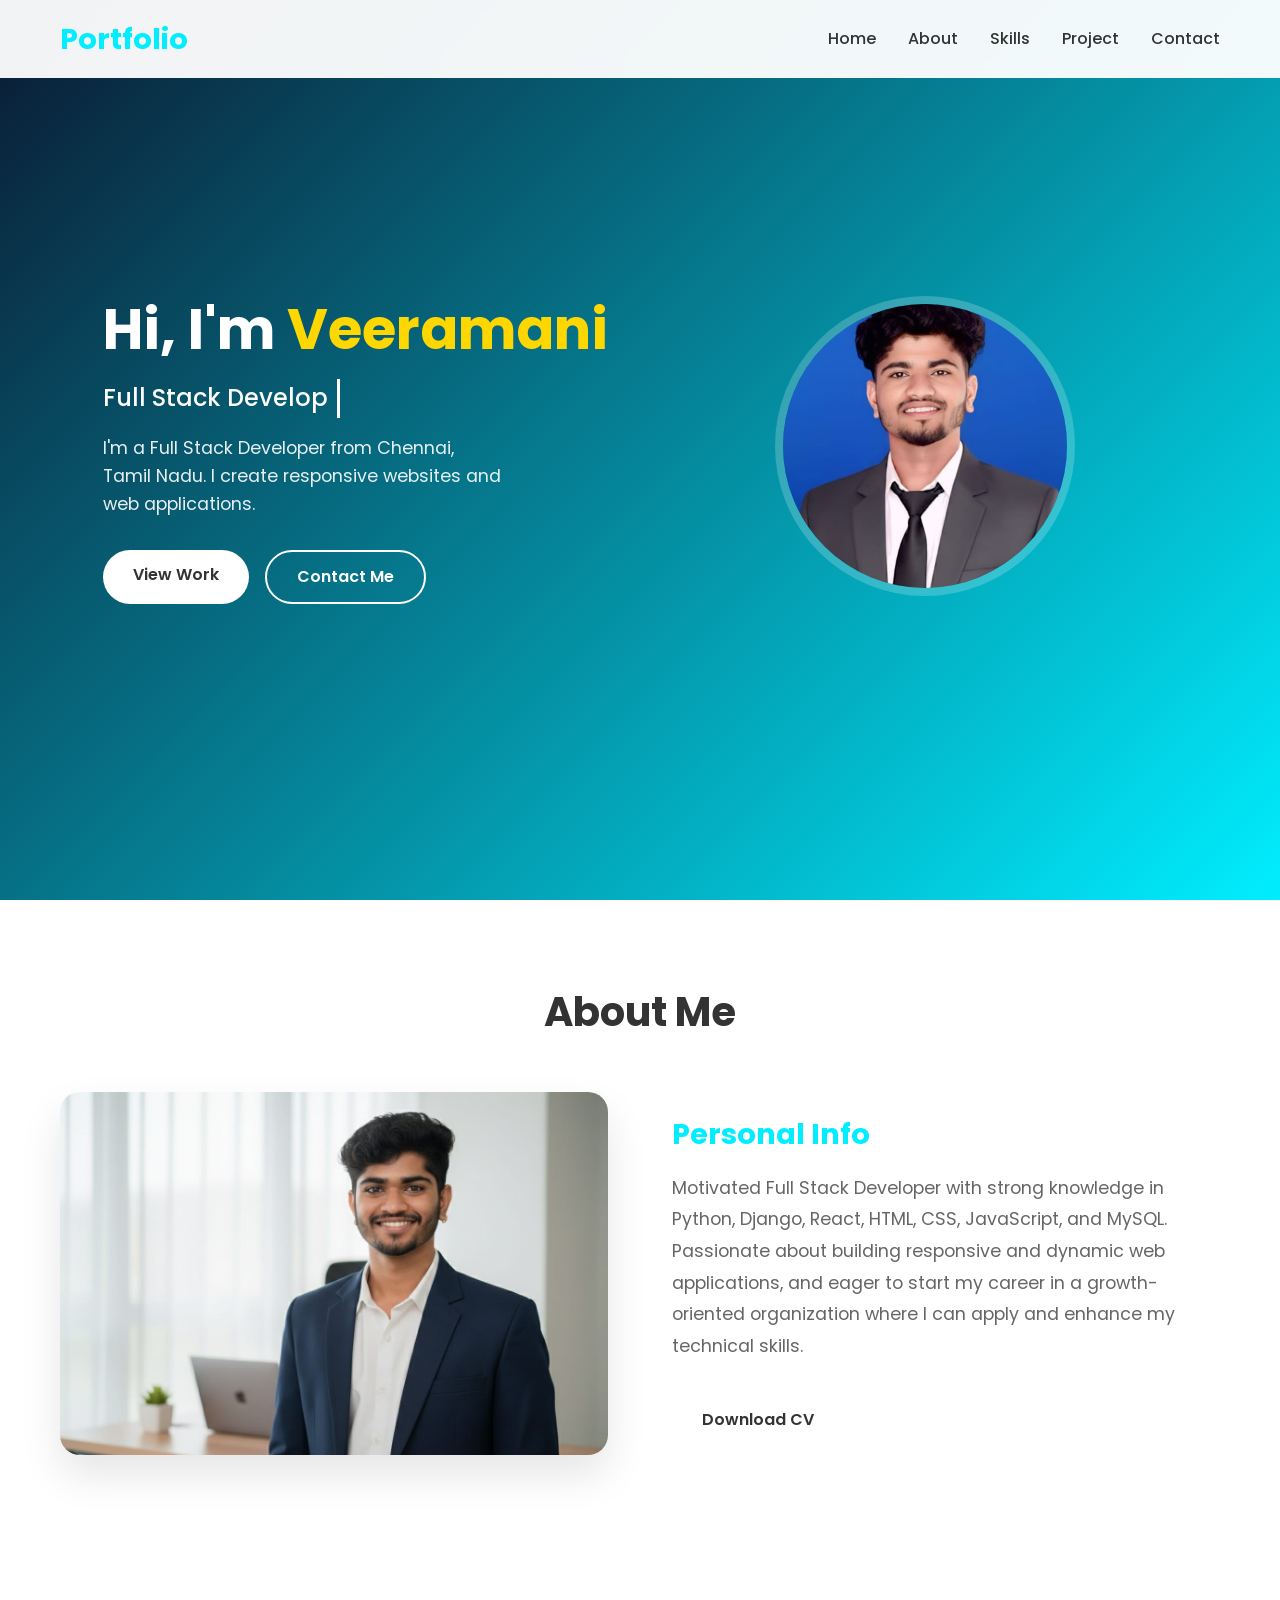
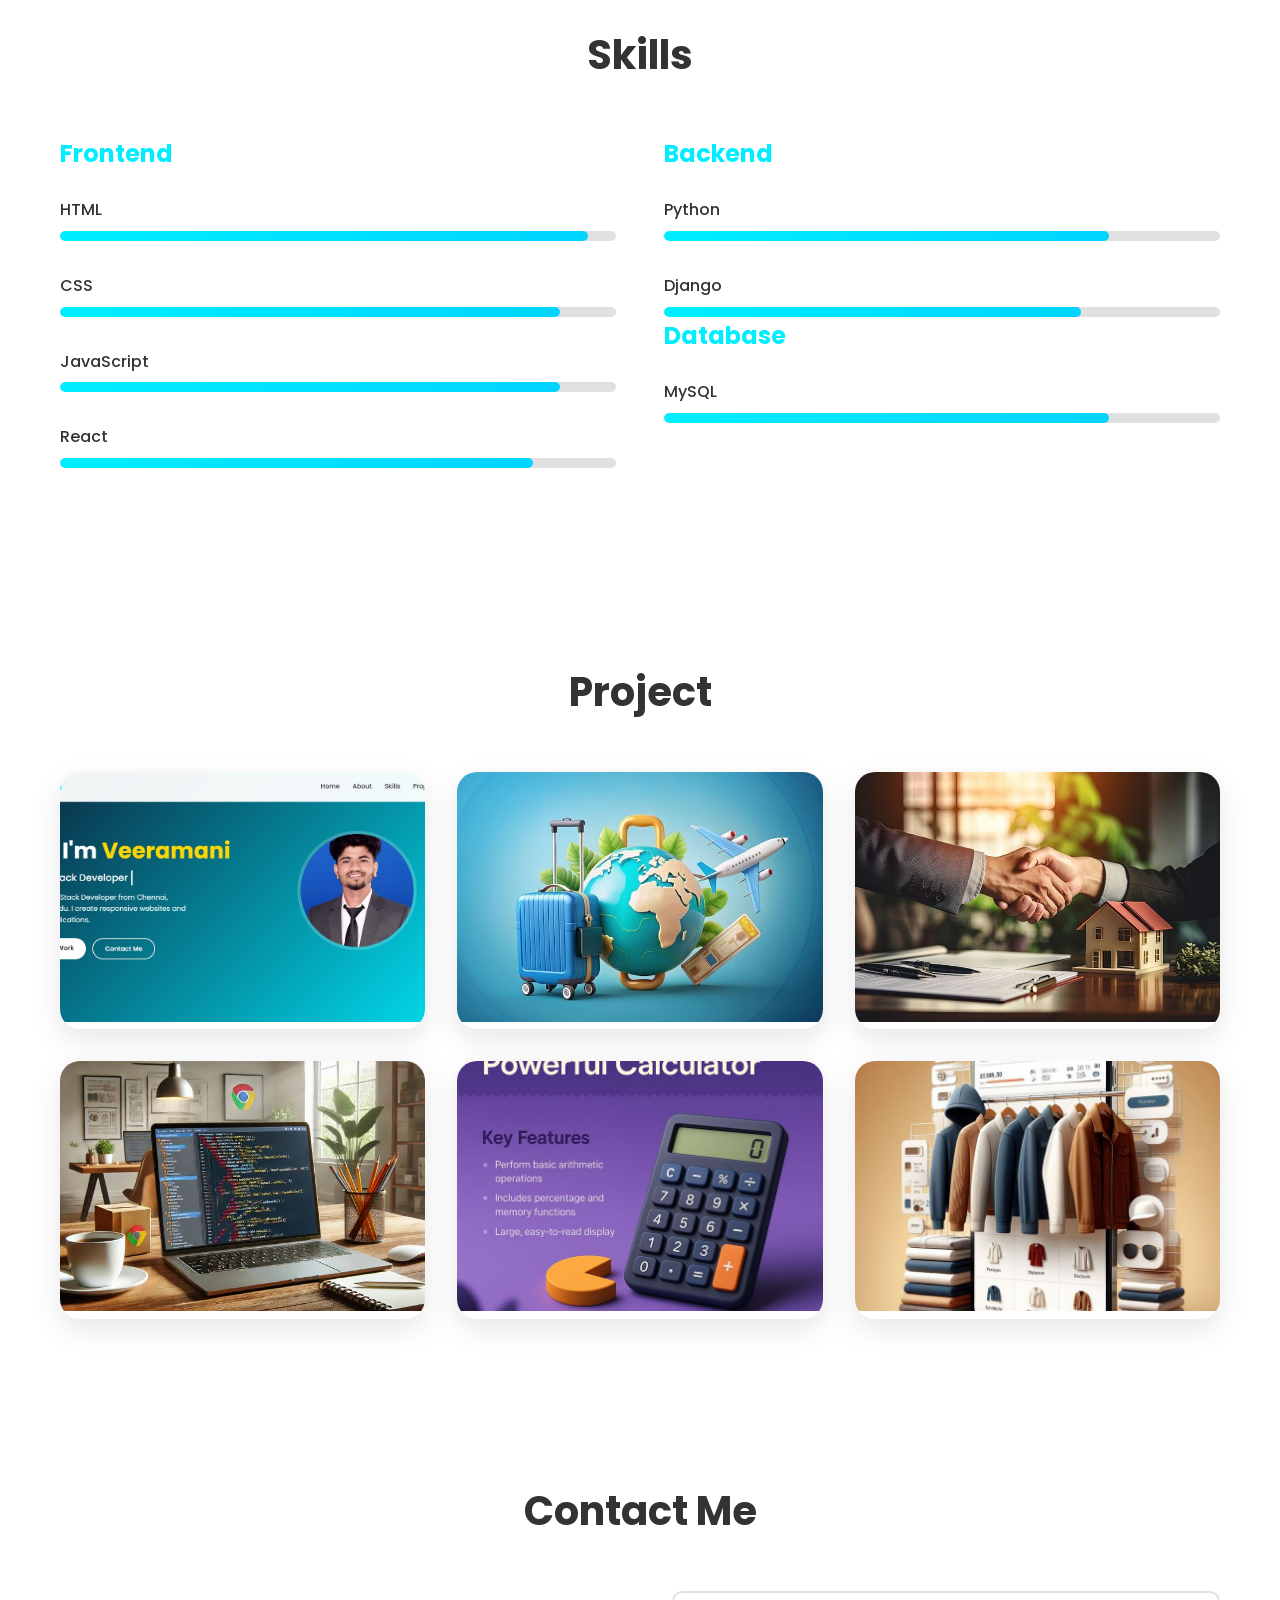
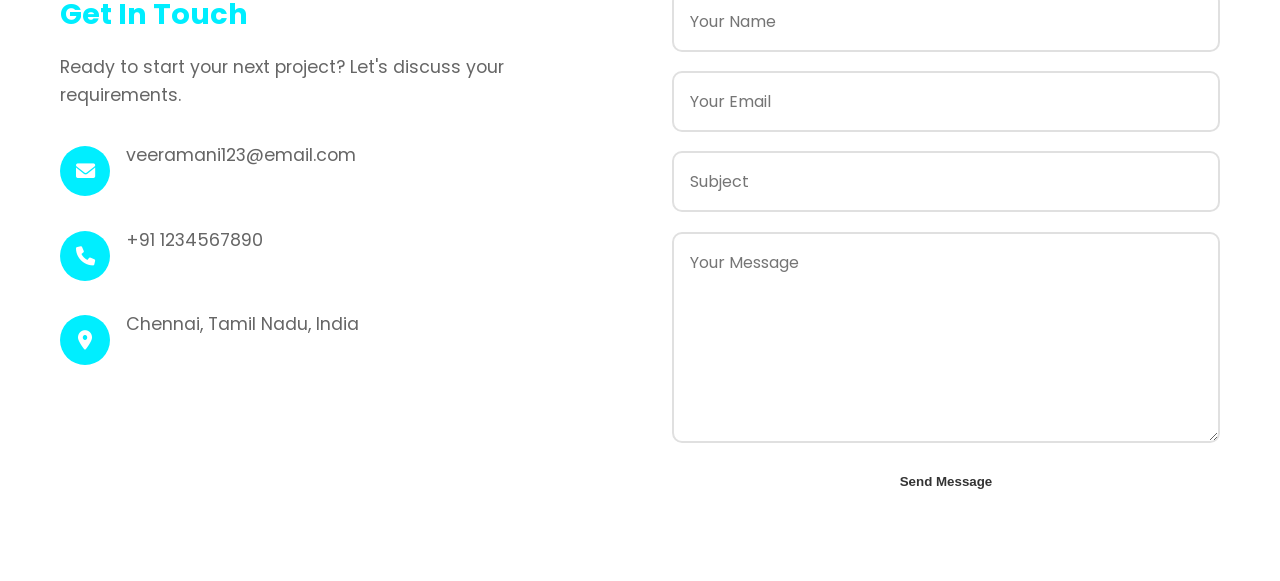
<file: index.html>
<!DOCTYPE html>
<html lang="en">

<head>
    <meta charset="UTF-8">
    <meta name="viewport" content="width=device-width, initial-scale=1.0">
    <title>Personal Portfolio Website</title>
    <link rel="stylesheet" href="style.css">
    <link rel="stylesheet" href="https://cdnjs.cloudflare.com/ajax/libs/font-awesome/6.0.0/css/all.min.css">
    <link href="https://fonts.googleapis.com/css2?family=Poppins:wght@300;400;500;600;700&display=swap"
        rel="stylesheet">
</head>

<body>
    <!-- Navigation -->
    <nav class="navbar">
        <div class="nav-container">
            <div class="logo">
                <a href="#">Portfolio</a>
            </div>
            <ul class="nav-menu">
                <li class="nav-item">
                    <a href="#home" class="nav-link">Home</a>
                </li>
                <li class="nav-item">
                    <a href="#about" class="nav-link">About</a>
                </li>
                <li class="nav-item">
                    <a href="#skills" class="nav-link">Skills</a>
                </li>
                <li class="nav-item">
                    <a href="#Project" class="nav-link">Project</a>
                </li>
                <li class="nav-item">
                    <a href="#contact" class="nav-link">Contact</a>
                </li>
            </ul>
            <div class="hamburger">
                <span class="bar"></span>
                <span class="bar"></span>
                <span class="bar"></span>
            </div>
        </div>
    </nav>

    <!-- Home Section -->
    <section id="home" class="home">
        <div class="home-container">
            <div class="home-content">
                <h1 class="h1-text">Hi, I'm <span class="colored-text">Veeramani</span></h1>
                <div class="typing">
                    <span class="text">Full-Stack Developer</span>
                    <span class="cursor">&nbsp;</span>
                </div>
                <p class="home-p">I'm a Full Stack Developer from Chennai, Tamil Nadu. I create responsive websites and
                    web applications.</p>
                <div class="home-btns">
                    <a href="#Project" class="btn">View Work</a>
                    <a href="#contact" class="btn btn-sec">Contact Me</a>
                </div>
            </div>
            <div class="home-img">
                <div class="img-box">
                    <img src="Image.jpeg" alt="Profile Image">
                </div>
            </div>
        </div>
    </section>

    <!-- About Section -->
    <section id="about" class="about">
        <div class="container">
            <h2 class="section-title">About Me</h2>
            <div class="about-container">
                <div class="about-img">
                    <img src="about img.jpeg" alt="About Image">
                </div>
                <div class="about-content">
                    <h3>Personal Info</h3>
                    <p>Motivated Full Stack Developer with strong knowledge in Python, Django, React, HTML, CSS,
                        JavaScript, and MySQL. Passionate about building responsive and dynamic web applications, and
                        eager to start my career in a growth-oriented organization where I can apply and enhance my
                        technical skills.</p>
                    <a href="Veeramani-FlowCV.pdf" class="btn">Download CV</a>
                </div>
            </div>
        </div>
    </section>

    <!-- Skills Section -->
    <section id="skills" class="skills">
        <div class="container">
            <h2 class="section-title">Skills</h2>
            <div class="skills-container">
                <div class="skill">
                    <h3>Frontend</h3>
                    <div class="skill-bar">
                        <span class="skill-name">HTML</span>
                        <div class="skill-progress">
                            <div class="progress" data-value="95"></div>
                        </div>
                    </div>
                    <div class="skill-bar">
                        <span class="skill-name">CSS</span>
                        <div class="skill-progress">
                            <div class="progress" data-value="90"></div>
                        </div>
                    </div>
                    <div class="skill-bar">
                        <span class="skill-name">JavaScript</span>
                        <div class="skill-progress">
                            <div class="progress" data-value="90"></div>
                        </div>
                    </div>
                    <div class="skill-bar">
                        <span class="skill-name">React</span>
                        <div class="skill-progress">
                            <div class="progress" data-value="85"></div>
                        </div>
                    </div>
                </div>
                <div class="skill">
                    <h3>Backend</h3>
                    <div class="skill-bar">
                        <span class="skill-name">Python</span>
                        <div class="skill-progress">
                            <div class="progress" data-value="80"></div>
                        </div>
                    </div>
                    <div class="skill-bar">
                        <span class="skill-name">Django</span>
                        <div class="skill-progress">
                            <div class="progress" data-value="75"></div>
                        </div>
                        <div class="skill">
                            <h3>Database</h3>
                            <div class="skill-bar">
                                <span class="skill-name">MySQL</span>
                                <div class="skill-progress">
                                    <div class="progress" data-value="80"></div>
                                </div>
                            </div>

                        </div>
                    </div>
                </div>
    </section>
    <!-- Portfolio Section -->
    <section id="Project" class="project">
        <div class="container">
            <h2 class="section-title">Project</h2>
            <div class="portfolio-grid">
                <div class="portfolio-item">
                    <img src="Port img .jpg" alt="Project 1">
                    <div class="portfolio-info">
                        <h3>Personal Portfolio Website</h3>
                        <p>sponsive personal portfolio website showcasing projects skills contact.</p>
                        <div class="portfolio-links">
                            <a href="#"><i class="fab fa-github"></i></a>
                            <a href="https://veeramani989.github.io/Portfolio/"><i class="fas fa-external-link-alt"></i></a>
                        </div>
                    </div>
                </div>
                <div class="portfolio-item">
                    <img src="travel img.jpg" alt="Project 2">
                    <div class="portfolio-info">
                        <h3>Travel agency Website</h3>
                        <p>Responsive travel agency website with tour packages booking.</p>
                        <div class="portfolio-links">
                            <a href="https://github.com/Veeramani989/Travel_Agency"><i class="fab fa-github"></i></a>
                            <a href="#"><i class="fas fa-external-link-alt"></i></a>
                        </div>
                    </div>
                </div>
                <div class="portfolio-item">
                    <img src="Real Estate.jpg" alt="Project 2">
                    <div class="portfolio-info">
                        <h3>Real Estate Website</h3>
                        <p>Responsive real estate website with property listings and search.</p>
                        <div class="portfolio-links">
                            <a href="#"><i class="fab fa-github"></i></a>
                            <a href="#"><i class="fas fa-external-link-alt"></i></a>
                        </div>
                    </div>
                </div>
                <div class="portfolio-item">
                    <img src="crud.jpg" alt="Project 2">
                    <div class="portfolio-info">
                        <h3>CRUD OPERATION</h3>
                        <p>Web application implementing create read update delete operations.</p>
                        <div class="portfolio-links">
                            <a href="https://github.com/Veeramani989/CRUD_OPERATION"><i class="fab fa-github"></i></a>
                            <a href="#"><i class="fas fa-external-link-alt"></i></a>
                        </div>
                    </div>
                </div>
                 <div class="portfolio-item">
                    <img src="Calculater.jpg" alt="Project 2">
                    <div class="portfolio-info">
                        <h3>CALCULATOR PROJECT</h3>
                        <p>Simple calculator application performing basic arithmetic operations</p>
                        <div class="portfolio-links">
                            <a href="https://github.com/Veeramani989/CALCULATOR_PROJECT"><i class="fab fa-github"></i></a>
                            <a href="#"><i class="fas fa-external-link-alt"></i></a>
                        </div>
                    </div>
                </div>
                 <div class="portfolio-item">
                    <img src="E commerce.jpg" alt="Project 2">
                    <div class="portfolio-info">
                        <h3>E-commerce</h3>
                        <p>Web application implementing create read update delete operations.</p>
                        <div class="portfolio-links">
                            <a href="https://github.com/Veeramani989/CRUD_OPERATION"><i class="fab fa-github"></i></a>
                            <a href="#"><i class="fas fa-external-link-alt"></i></a>
                        </div>
                    </div>
                </div>
            </div>
        </div>
    </section>

    <!-- Contact Section -->
    <section id="contact" class="contact">
        <div class="container">
            <h2 class="section-title">Contact Me</h2>
            <div class="contact-content">
                <div class="contact-left">
                    <h3>Get In Touch</h3>
                    <p>Ready to start your next project? Let's discuss your requirements.</p>
                    <div class="contact-info">
                        <div class="info-item">
                            <i class="fas fa-envelope"></i> 
                            <p>veeramani123@email.com</p>
                        </div>
                        <div class="info-item">
                            <i class="fas fa-phone"></i>
                            <p>+91 1234567890</p>
                        </div>
                        <div class="info-item">
                            <i class="fas fa-map-marker-alt"></i>
                            <p>Chennai, Tamil Nadu, India</p>
                        </div>
                    </div>
                </div>
                <div class="contact-right">
                    <form class="contact-form">
                        <input type="text" placeholder="Your Name" required>
                        <input type="email" placeholder="Your Email" required>
                        <input type="text" placeholder="Subject" required>
                        <textarea placeholder="Your Message" rows="7" required></textarea>
                        <button type="submit" class="btn">Send Message</button>
                    </form>
                </div>
            </div>
        </div>
    </section>

    <script src="script.js"></script>
</body>
</html>
</file>
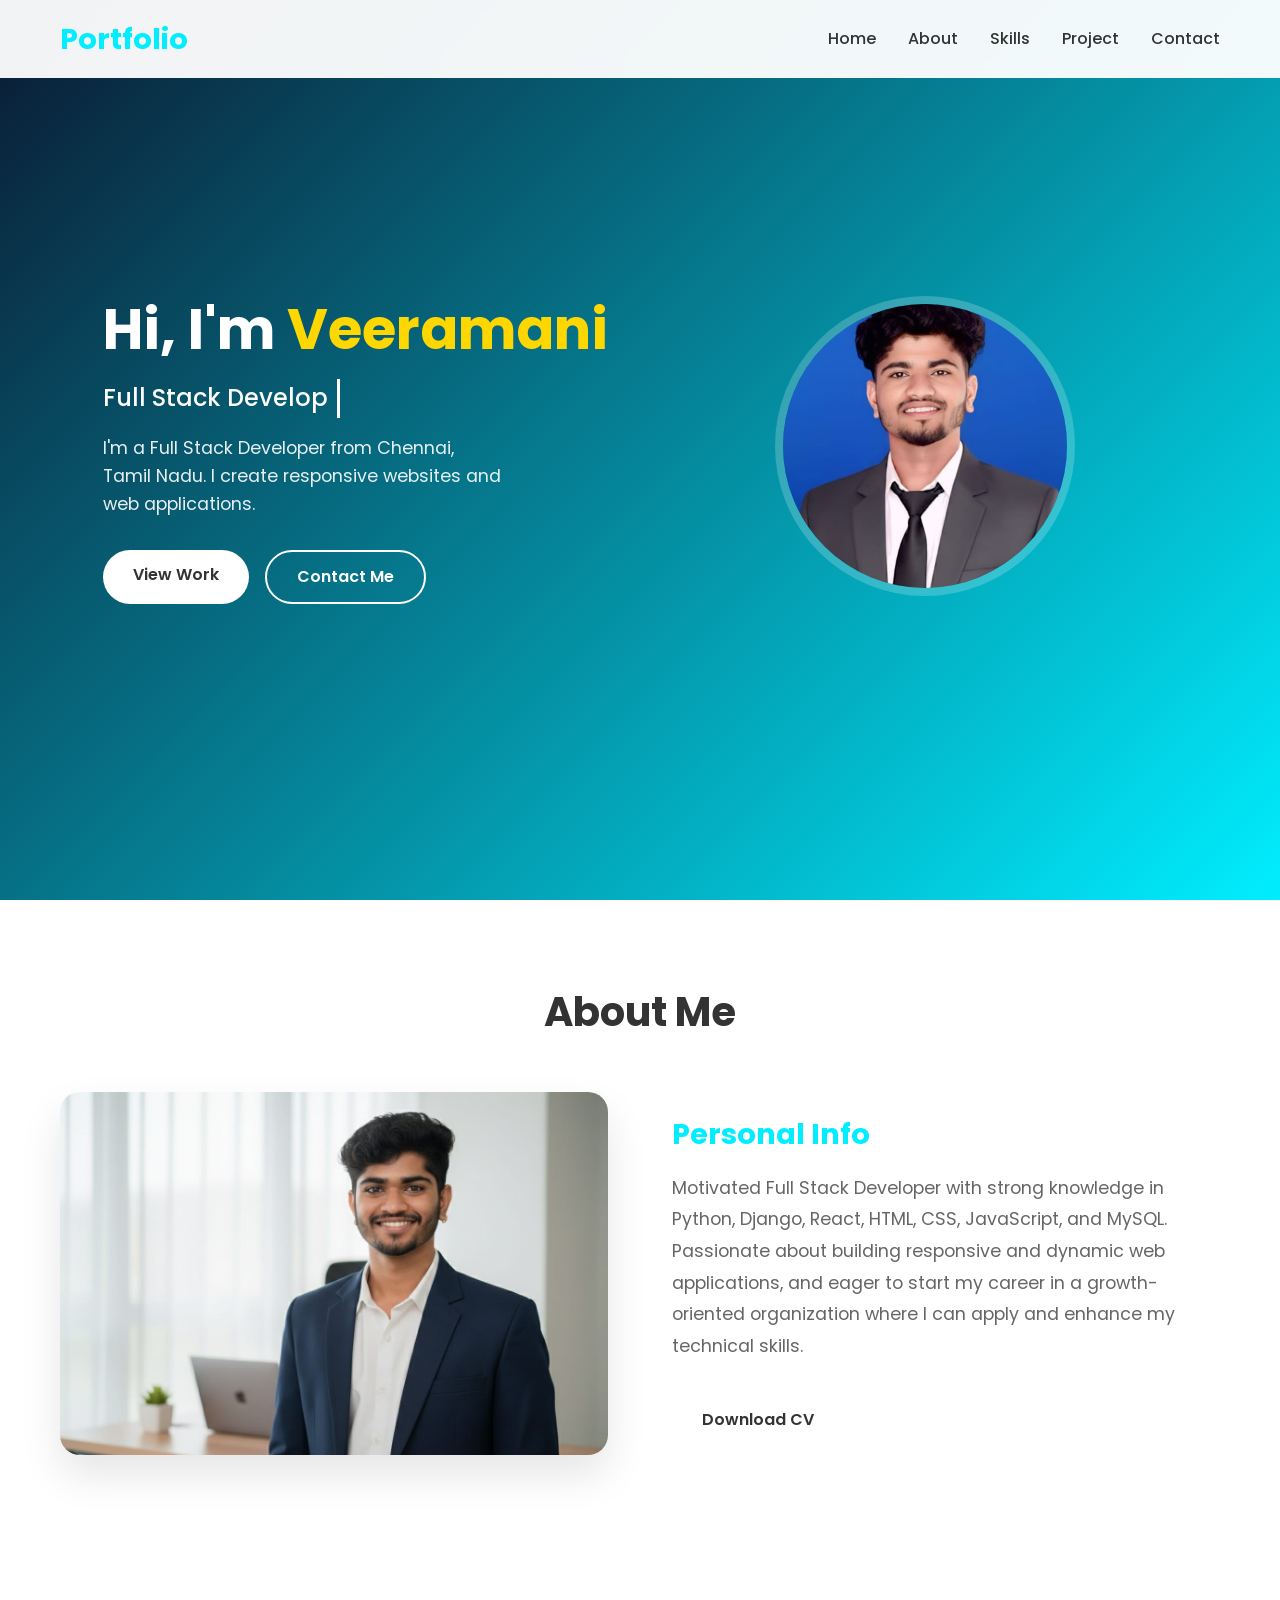
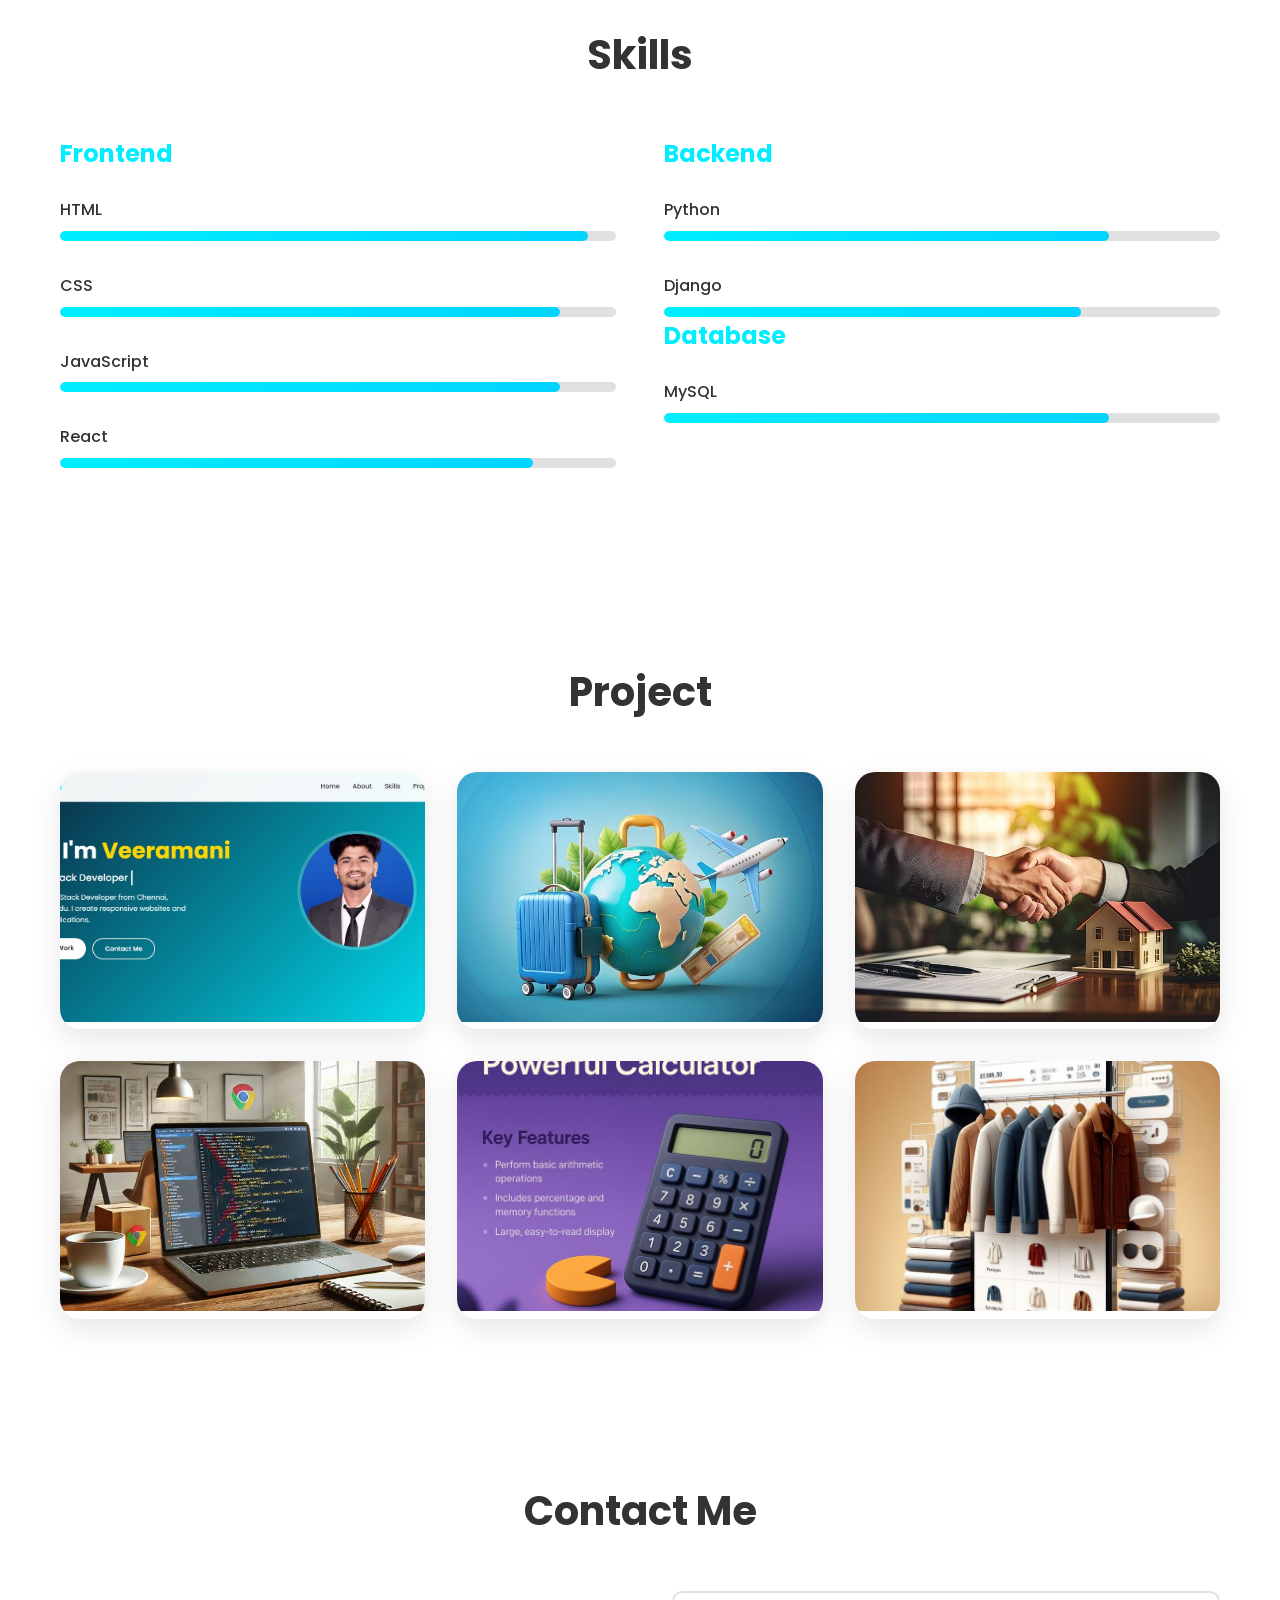
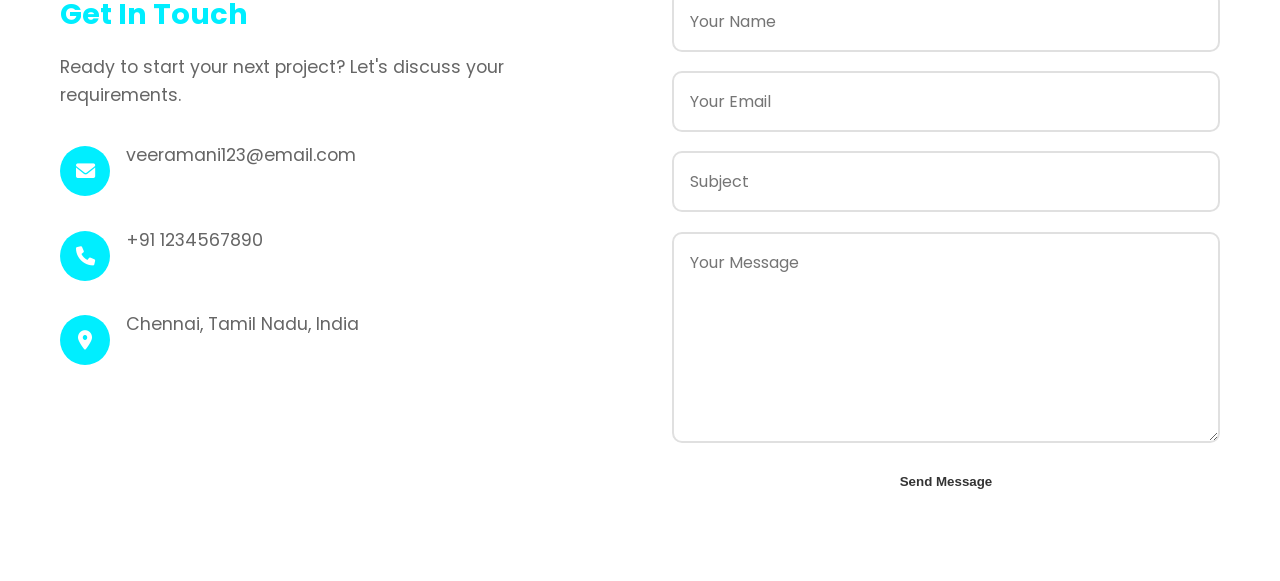
<file: PORT.html>
<!DOCTYPE html>
<html lang="en">

<head>
    <meta charset="UTF-8">
    <meta name="viewport" content="width=device-width, initial-scale=1.0">
    <title>Personal Portfolio Website</title>
    <link rel="stylesheet" href="style.css">
    <link rel="stylesheet" href="https://cdnjs.cloudflare.com/ajax/libs/font-awesome/6.0.0/css/all.min.css">
    <link href="https://fonts.googleapis.com/css2?family=Poppins:wght@300;400;500;600;700&display=swap"
        rel="stylesheet">
</head>

<body>
    <!-- Navigation -->
    <nav class="navbar">
        <div class="nav-container">
            <div class="logo">
                <a href="#">Portfolio</a>
            </div>
            <ul class="nav-menu">
                <li class="nav-item">
                    <a href="#home" class="nav-link">Home</a>
                </li>
                <li class="nav-item">
                    <a href="#about" class="nav-link">About</a>
                </li>
                <li class="nav-item">
                    <a href="#skills" class="nav-link">Skills</a>
                </li>
                <li class="nav-item">
                    <a href="#Project" class="nav-link">Project</a>
                </li>
                <li class="nav-item">
                    <a href="#contact" class="nav-link">Contact</a>
                </li>
            </ul>
            <div class="hamburger">
                <span class="bar"></span>
                <span class="bar"></span>
                <span class="bar"></span>
            </div>
        </div>
    </nav>

    <!-- Home Section -->
    <section id="home" class="home">
        <div class="home-container">
            <div class="home-content">
                <h1 class="h1-text">Hi, I'm <span class="colored-text">Veeramani</span></h1>
                <div class="typing">
                    <span class="text">Full-Stack Developer</span>
                    <span class="cursor">&nbsp;</span>
                </div>
                <p class="home-p">I'm a Full Stack Developer from Chennai, Tamil Nadu. I create responsive websites and
                    web applications.</p>
                <div class="home-btns">
                    <a href="#Project" class="btn">View Work</a>
                    <a href="#contact" class="btn btn-sec">Contact Me</a>
                </div>
            </div>
            <div class="home-img">
                <div class="img-box">
                    <img src="Image.jpeg" alt="Profile Image">
                </div>
            </div>
        </div>
    </section>

    <!-- About Section -->
    <section id="about" class="about">
        <div class="container">
            <h2 class="section-title">About Me</h2>
            <div class="about-container">
                <div class="about-img">
                    <img src="about img.jpeg" alt="About Image">
                </div>
                <div class="about-content">
                    <h3>Personal Info</h3>
                    <p>Motivated Full Stack Developer with strong knowledge in Python, Django, React, HTML, CSS,
                        JavaScript, and MySQL. Passionate about building responsive and dynamic web applications, and
                        eager to start my career in a growth-oriented organization where I can apply and enhance my
                        technical skills.</p>
                    <a href="Veeramani.pdf" class="btn">Download CV</a>
                </div>
            </div>
        </div>
    </section>

    <!-- Skills Section -->
    <section id="skills" class="skills">
        <div class="container">
            <h2 class="section-title">Skills</h2>
            <div class="skills-container">
                <div class="skill">
                    <h3>Frontend</h3>
                    <div class="skill-bar">
                        <span class="skill-name">HTML</span>
                        <div class="skill-progress">
                            <div class="progress" data-value="95"></div>
                        </div>
                    </div>
                    <div class="skill-bar">
                        <span class="skill-name">CSS</span>
                        <div class="skill-progress">
                            <div class="progress" data-value="90"></div>
                        </div>
                    </div>
                    <div class="skill-bar">
                        <span class="skill-name">JavaScript</span>
                        <div class="skill-progress">
                            <div class="progress" data-value="90"></div>
                        </div>
                    </div>
                    <div class="skill-bar">
                        <span class="skill-name">React</span>
                        <div class="skill-progress">
                            <div class="progress" data-value="85"></div>
                        </div>
                    </div>
                </div>
                <div class="skill">
                    <h3>Backend</h3>
                    <div class="skill-bar">
                        <span class="skill-name">Python</span>
                        <div class="skill-progress">
                            <div class="progress" data-value="80"></div>
                        </div>
                    </div>
                    <div class="skill-bar">
                        <span class="skill-name">Django</span>
                        <div class="skill-progress">
                            <div class="progress" data-value="75"></div>
                        </div>
                        <div class="skill">
                            <h3>Database</h3>
                            <div class="skill-bar">
                                <span class="skill-name">MySQL</span>
                                <div class="skill-progress">
                                    <div class="progress" data-value="80"></div>
                                </div>
                            </div>

                        </div>
                    </div>
                </div>
    </section>
    <!-- Portfolio Section -->
    <section id="Project" class="project">
        <div class="container">
            <h2 class="section-title">Project</h2>
            <div class="portfolio-grid">
                <div class="portfolio-item">
                    <img src="Port img .jpg" alt="Project 1">
                    <div class="portfolio-info">
                        <h3>Personal Portfolio Website</h3>
                        <p>sponsive personal portfolio website showcasing projects skills contact.</p>
                        <div class="portfolio-links">
                            <a href="#"><i class="fab fa-github"></i></a>
                            <a href="#"><i class="fas fa-external-link-alt"></i></a>
                        </div>
                    </div>
                </div>
                <div class="portfolio-item">
                    <img src="travel img.jpg" alt="Project 2">
                    <div class="portfolio-info">
                        <h3>Travel agency Website</h3>
                        <p>Responsive travel agency website with tour packages booking.</p>
                        <div class="portfolio-links">
                            <a href="https://github.com/Veeramani989/Travel_Agency"><i class="fab fa-github"></i></a>
                            <a href="#"><i class="fas fa-external-link-alt"></i></a>
                        </div>
                    </div>
                </div>
                <div class="portfolio-item">
                    <img src="Real Estate.jpg" alt="Project 2">
                    <div class="portfolio-info">
                        <h3>Real Estate Website</h3>
                        <p>Responsive real estate website with property listings and search.</p>
                        <div class="portfolio-links">
                            <a href="#"><i class="fab fa-github"></i></a>
                            <a href="#"><i class="fas fa-external-link-alt"></i></a>
                        </div>
                    </div>
                </div>
                <div class="portfolio-item">
                    <img src="crud.jpg" alt="Project 2">
                    <div class="portfolio-info">
                        <h3>CRUD OPERATION</h3>
                        <p>Web application implementing create read update delete operations.</p>
                        <div class="portfolio-links">
                            <a href="https://github.com/Veeramani989/CRUD_OPERATION"><i class="fab fa-github"></i></a>
                            <a href="#"><i class="fas fa-external-link-alt"></i></a>
                        </div>
                    </div>
                </div>
                 <div class="portfolio-item">
                    <img src="Calculater.jpg" alt="Project 2">
                    <div class="portfolio-info">
                        <h3>CALCULATOR PROJECT</h3>
                        <p>Simple calculator application performing basic arithmetic operations</p>
                        <div class="portfolio-links">
                            <a href="https://github.com/Veeramani989/CALCULATOR_PROJECT"><i class="fab fa-github"></i></a>
                            <a href="#"><i class="fas fa-external-link-alt"></i></a>
                        </div>
                    </div>
                </div>
                 <div class="portfolio-item">
                    <img src="E commerce.jpg" alt="Project 2">
                    <div class="portfolio-info">
                        <h3>E-commerce</h3>
                        <p>Web application implementing create read update delete operations.</p>
                        <div class="portfolio-links">
                            <a href="https://github.com/Veeramani989/CRUD_OPERATION"><i class="fab fa-github"></i></a>
                            <a href="#"><i class="fas fa-external-link-alt"></i></a>
                        </div>
                    </div>
                </div>
            </div>
        </div>
    </section>

    <!-- Contact Section -->
    <section id="contact" class="contact">
        <div class="container">
            <h2 class="section-title">Contact Me</h2>
            <div class="contact-content">
                <div class="contact-left">
                    <h3>Get In Touch</h3>
                    <p>Ready to start your next project? Let's discuss your requirements.</p>
                    <div class="contact-info">
                        <div class="info-item">
                            <i class="fas fa-envelope"></i> 
                            <p>veeramani123@email.com</p>
                        </div>
                        <div class="info-item">
                            <i class="fas fa-phone"></i>
                            <p>+91 1234567890</p>
                        </div>
                        <div class="info-item">
                            <i class="fas fa-map-marker-alt"></i>
                            <p>Chennai, Tamil Nadu, India</p>
                        </div>
                    </div>
                </div>
                <div class="contact-right">
                    <form class="contact-form">
                        <input type="text" placeholder="Your Name" required>
                        <input type="email" placeholder="Your Email" required>
                        <input type="text" placeholder="Subject" required>
                        <textarea placeholder="Your Message" rows="7" required></textarea>
                        <button type="submit" class="btn">Send Message</button>
                    </form>
                </div>
            </div>
        </div>
    </section>

    <script src="script.js"></script>
</body>
</html>
</file>
<file: style.css>
* {
    margin: 0;
    padding: 0;
    box-sizing: border-box;
}

:root {
    --primary-color: #0ef;
    --secondary-color: #0a1931;
    --text-color: #333;
    --white: #fff;
    --light-gray: #f4f4f4;
}

body {
    font-family: 'Poppins', sans-serif;
    line-height: 1.6;
    color: var(--text-color);
    overflow-x: hidden;
}

.container {
    max-width: 1200px;
    margin: 0 auto;
    padding: 0 20px;
}

/* Navigation */
.navbar {
    position: fixed;
    top: 0;
    width: 100%;
    background: rgba(255, 255, 255, 0.95);
    backdrop-filter: blur(10px);
    z-index: 1000;
    padding: 1rem 0;
    transition: all 0.3s ease;
}

.nav-container {
    max-width: 1200px;
    margin: 0 auto;
    padding: 0 20px;
    display: flex;
    justify-content: space-between;
    align-items: center;
}

.logo a {
    font-size: 1.8rem;
    font-weight: 700;
    color: var(--primary-color);
    text-decoration: none;
}

.nav-menu {
    display: flex;
    list-style: none;
    gap: 2rem;
}

.nav-link {
    text-decoration: none;
    color: var(--text-color);
    font-weight: 500;
    font-size: 1rem;
    transition: color 0.3s ease;
    position: relative;
}

.nav-link:hover {
    color: var(--primary-color);
}

.nav-link::after {
    content: '';
    position: absolute;
    bottom: -5px;
    left: 0;
    width: 0;
    height: 2px;
    background: var(--primary-color);
    transition: width 0.3s ease;
}

.nav-link:hover::after {
    width: 100%;
}

.hamburger {
    display: none;
    flex-direction: column;
    cursor: pointer;
}

.bar {
    width: 25px;
    height: 3px;
    background: var(--text-color);
    margin: 3px 0;
    transition: 0.3s;
}

/* Home Section */
.home {
    min-height: 100vh;
    display: flex;
    align-items: center;
    background: linear-gradient(135deg, var(--secondary-color), var(--primary-color));
    color: var(--white);
    padding-top: 80px;
}

.home-container {
    max-width: 1200px;
    margin: 0 auto;
    padding: 0 20px;
    display: grid;
    grid-template-columns: 1fr 1fr;
    gap: 4rem;
    align-items: center;
}

.h1-text {
    font-size: 3.5rem;
    font-weight: 700;
    line-height: 1.2;
    margin-bottom: 1rem;
}

.colored-text {
    color: #ffd700;
}

.typing {
    font-size: 1.5rem;
    font-weight: 500;
    margin-bottom: 1rem;
    min-height: 30px;
}

.text {
    color: var(--white);
}

.cursor {
    display: inline-block;
    background: var(--white);
    margin-left: 3px;
    width: 3px;
    animation: blink 1s infinite;
}

@keyframes blink {
    0%, 50% { opacity: 1; }
    51%, 100% { opacity: 0; }
}

.home-p {
    font-size: 1.1rem;
    margin-bottom: 2rem;
    opacity: 0.9;
    max-width: 400px;
}

.home-btns {
    display: flex;
    gap: 1rem;
}

.btn {
    display: inline-block;
    padding: 12px 30px;
    background: var(--white);
    color: var(--text-color);
    text-decoration: none;
    border-radius: 50px;
    font-weight: 600;
    transition: all 0.3s ease;
    border: none;
    cursor: pointer;
}

.btn:hover {
    transform: translateY(-2px);
    box-shadow: 0 10px 25px rgba(0,0,0,0.2);
}

.btn-sec {
    background: transparent;
    border: 2px solid var(--white);
    color: var(--white);
}

.btn-sec:hover {
    background: var(--white);
    color: var(--text-color);
}

.img-box {
    text-align: center;
}

.img-box img {
    width: 300px;
    height: 300px;
    object-fit: cover;
    border-radius: 50%;
    border: 8px solid rgba(255,255,255,0.2);
    animation: float 6s ease-in-out infinite;
}

@keyframes float {
    0%, 100% { transform: translateY(0px); }
    50% { transform: translateY(-20px); }
}

/* Section Common Styles */
section {
    padding: 80px 0;
}

.section-title {
    text-align: center;
    font-size: 2.5rem;
    font-weight: 700;
    margin-bottom: 3rem;
    color: var(--text-color);
}

/* About Section */
.about-container {
    display: grid;
    grid-template-columns: 1fr 1fr;
    gap: 4rem;
    align-items: center;
}

.about-img img {
    width: 100%;
    border-radius: 20px;
    box-shadow: 0 20px 40px rgba(0,0,0,0.1);
}

.about-content h3 {
    font-size: 1.8rem;
    margin-bottom: 1rem;
    color: var(--primary-color);
}

.about-content p {
    font-size: 1.1rem;
    margin-bottom: 2rem;
    color: #666;
    line-height: 1.8;
}

.about-stats {
    display: flex;
    gap: 2rem;
    margin-bottom: 2rem;
}

.stat h3 {
    font-size: 2rem;
    color: var(--primary-color);
    margin-bottom: 0.5rem;
}

/* Skills Section */
.skills-container {
    display: grid;
    grid-template-columns: 1fr 1fr;
    gap: 3rem;
}

.skill h3 {
    font-size: 1.5rem;
    margin-bottom: 1.5rem;
    color: var(--primary-color);
}

.skill-bar {
    margin-bottom: 2rem;
}

.skill-name {
    display: block;
    font-weight: 500;
    margin-bottom: 0.5rem;
}

.skill-progress {
    background: #e0e0e0;
    height: 10px;
    border-radius: 10px;
    overflow: hidden;
}

.progress {
    height: 100%;
    background: linear-gradient(90deg, var(--primary-color), #00d4ff);
    border-radius: 10px;
    width: 0;
    transition: width 2s ease;
}

/* Portfolio Section */
.portfolio-grid {
    display: grid;
    grid-template-columns: repeat(auto-fit, minmax(350px, 1fr));
    gap: 2rem;
}

.portfolio-item {
    position: relative;
    border-radius: 20px;
    overflow: hidden;
    box-shadow: 0 10px 30px rgba(0,0,0,0.1);
    transition: all 0.3s ease;
}

.portfolio-item:hover {
    transform: translateY(-10px);
}

.portfolio-item img {
    width: 100%;
    height: 250px;
    object-fit: cover;
}

.portfolio-info {
    position: absolute;
    bottom: 0;
    left: 0;
    right: 0;
    background: linear-gradient(transparent, rgba(0,0,0,0.9));
    color: var(--white);
    padding: 2rem;
    transform: translateY(100%);
    transition: transform 0.3s ease;
}

.portfolio-item:hover .portfolio-info {
    transform: translateY(0);
}

.portfolio-links {
    margin-top: 1rem;
}

.portfolio-links a {
    display: inline-block;
    color: var(--white);
    font-size: 1.2rem;
    margin-right: 1rem;
    transition: color 0.3s ease;
}

.portfolio-links a:hover {
    color: var(--primary-color);
}

/* Contact Section */
.contact-content {
    display: grid;
    grid-template-columns: 1fr 1fr;
    gap: 4rem;
}

.contact-left h3 {
    font-size: 1.8rem;
    margin-bottom: 1rem;
    color: var(--primary-color);
}

.contact-left p {
    font-size: 1.1rem;
    margin-bottom: 2rem;
    color: #666;
}

.info-item {
    display: flex;
    align-items: center;
    gap: 1rem;
    margin-bottom: 1.5rem;
}

.info-item i {
    width: 50px;
    height: 50px;
    background: var(--primary-color);
    color: var(--white);
    border-radius: 50%;
    text-align: center;
    line-height: 50px;
    font-size: 1.2rem;
}

.contact-form {
    display: flex;
    flex-direction: column;
    gap: 1.2rem;
}

.contact-form input,
.contact-form textarea {
    padding: 1rem;
    border: 2px solid #e0e0e0;
    border-radius: 10px;
    font-family: inherit;
    font-size: 1rem;
    transition: border-color 0.3s ease;
}

.contact-form input:focus,
.contact-form textarea:focus {
    outline: none;
    border-color: var(--primary-color);
}

/* Responsive Design */
@media (max-width: 768px) {
    .hamburger {
        display: flex;
    }
    
    .nav-menu {
        position: fixed;
        top: 100%;
        left: -100%;
        width: 100%;
        height: calc(100vh - 80px);
        background: var(--white);
        flex-direction: column;
        justify-content: flex-start;
        align-items: center;
        padding-top: 2rem;
        transition: left 0.3s ease;
    }
    
    .nav-menu.active {
        left: 0;
    }
    
    .home-container {
        grid-template-columns: 1fr;
        text-align: center;
        gap: 2rem;
    }
    
    .h1-text {
        font-size: 2.5rem;
    }
    
    .home-btns {
        justify-content: center;
    }
    
    .about-container,
    .contact-content {
        grid-template-columns: 1fr;
        gap: 2rem;
    }
    
    .skills-container {
        grid-template-columns: 1fr;
    }
    
    .about-stats {
        justify-content: center;
    }
}

@media (max-width: 480px) {
    .h1-text {
        font-size: 2rem;
    }
    
    .section-title {
        font-size: 2rem;
    }
    
    .home-btns {
        flex-direction: column;
        align-items: center;
    }
    
    .btn {
        width: 100%;
        max-width: 250px;
        text-align: center;
    }
}
</file>
